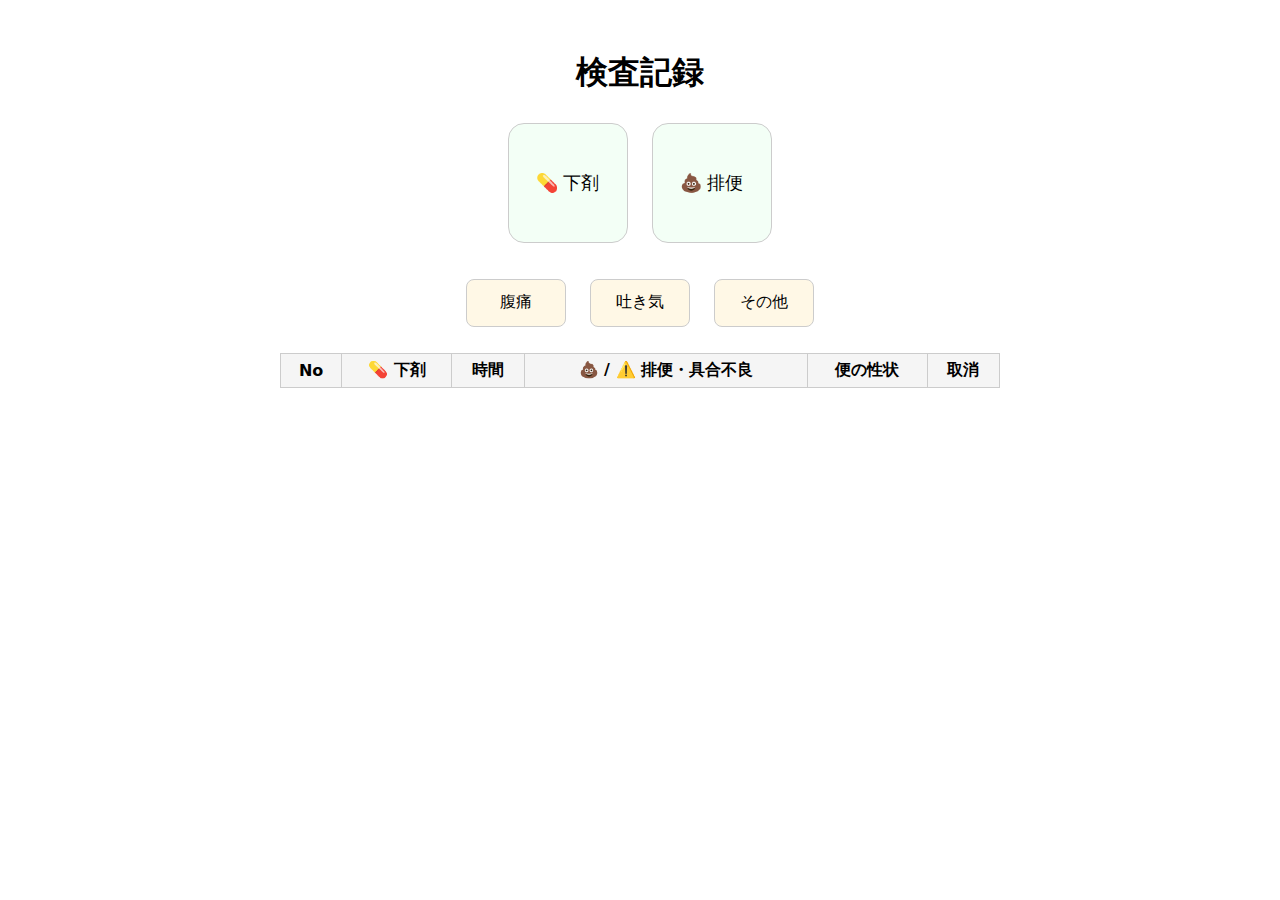
<file: index.html>
<!DOCTYPE html>
<html lang="ja">
<head>
  <meta charset="UTF-8">
  <title>検査記録アプリ</title>
  <link rel="stylesheet" href="style.css">
</head>
<body>

<h1>検査記録</h1>

<!-- ▼ メイン操作ボタン（大きい） -->
<div class="buttons main-buttons">
  <button class="btn-large" onclick="addLaxative()">💊 下剤</button>
  <button class="btn-large" onclick="openStoolModal()">💩 排便</button>
</div>

<!-- ▼ 具合不良ボタン（小さめ） -->
<div class="buttons sub-buttons">
  <button class="btn-small" onclick="addSymptom('腹痛')">腹痛</button>
  <button class="btn-small" onclick="addSymptom('吐き気')">吐き気</button>
  <button class="btn-small" onclick="addSymptom('その他')">その他</button>
</div>


<!-- ▼ ログテーブル -->
<table id="logTable">
  <thead>
    <tr>
      <th>No</th>
      <th>💊 下剤</th>
      <th>時間</th>
      <th>💩 / ⚠️ 排便・具合不良</th>
      <th>便の性状</th>
      <th>取消</th>
    </tr>
  </thead>
  <tbody></tbody>
</table>


<!-- ▼ 便性状ポップアップ -->
<div id="stoolModal" class="modal">
  <div class="modal-content">
    <h2>便の形を選択してください</h2>

    <div class="stool-image-grid">
      <img src="images/ben1.jpg" alt="便1"
     onclick="addStoolImage('images/ben1.jpg')">

<img src="images/ben2.jpg" alt="便2"
     onclick="addStoolImage('images/ben2.jpg')">

<img src="images/ben3.jpg" alt="便3"
     onclick="addStoolImage('images/ben3.jpg')">

<img src="images/ben4.jpg" alt="便4"
     onclick="addStoolImage('images/ben4.jpg')">

<img src="images/ben5.jpg" alt="便5"
     onclick="addStoolImage('images/ben5.jpg')">

<img src="images/ben6.jpg" alt="便6"
     onclick="addStoolImage('images/ben6.jpg')">

    </div>

    <button class="close" onclick="closeStoolModal()">キャンセル</button>
  </div>
</div>


<script src="script.js"></script>

<!-- ▼ 削除確認モーダル -->
<div id="deleteConfirmModal" class="modal">
  <div class="modal-content">
    <h2>この記録を取消しますか？</h2>

    <div class="confirm-buttons">
      <button class="ok" onclick="confirmDelete()">〇</button>
      <button class="ng" onclick="cancelDelete()">×</button>
    </div>
  </div>
</div>

</body>
</html>
</file>
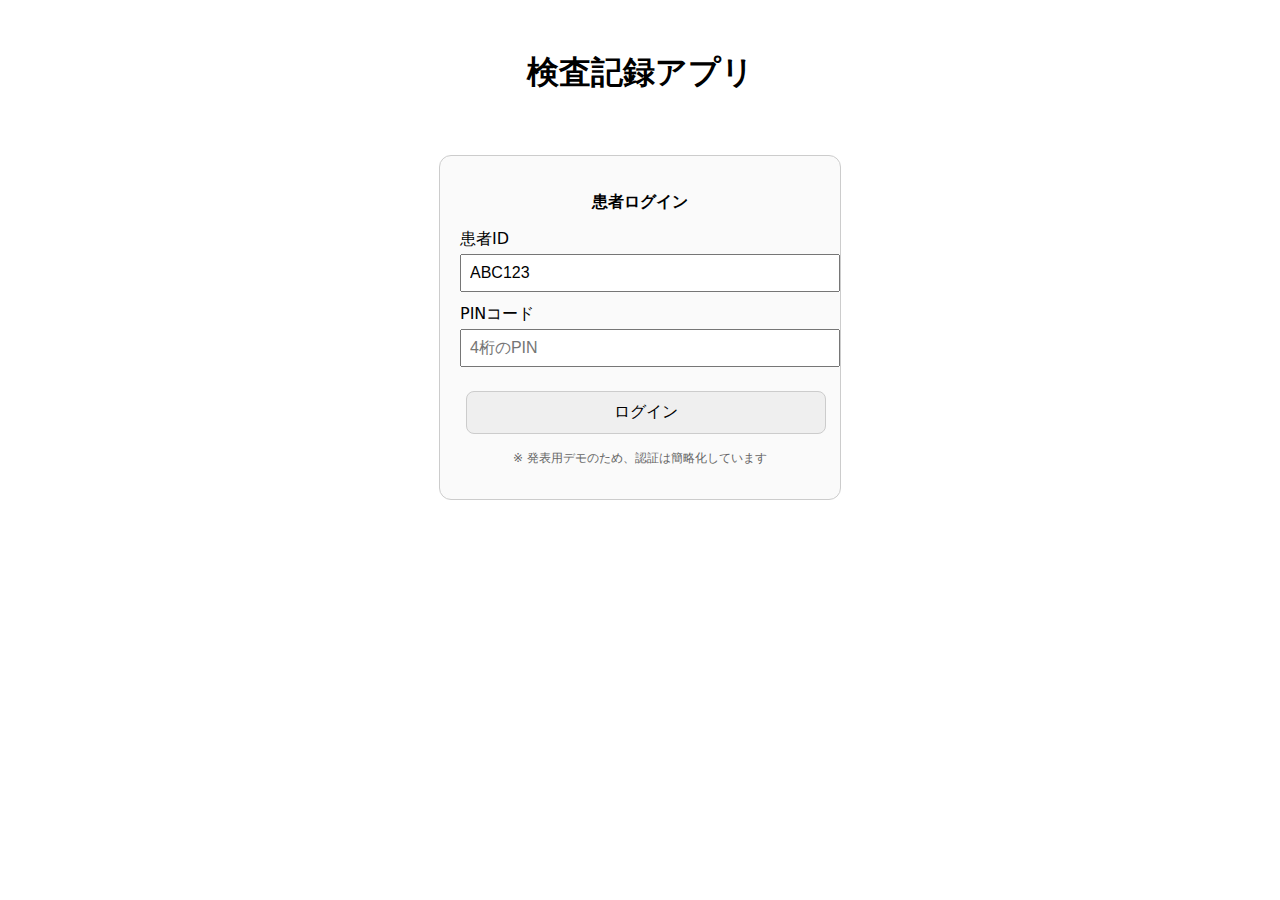
<file: login.html>
<!DOCTYPE html>
<html lang="ja">
<head>
  <meta charset="UTF-8">
  <title>ログイン｜検査記録アプリ</title>
  <link rel="stylesheet" href="style.css">
</head>
<body>

<h1>検査記録アプリ</h1>

<div class="login-box">
  <p class="login-title">患者ログイン</p>

  <!-- QRから来た想定 -->
  <label>
    患者ID
    <input id="patientId" type="text" value="ABC123" readonly>
  </label>

  <label>
    PINコード
    <input id="pin" type="password" placeholder="4桁のPIN">
  </label>

  <button onclick="login()">ログイン</button>

  <p class="login-note">
    ※ 発表用デモのため、認証は簡略化しています
  </p>
</div>

<script>
  function login() {
    const pin = document.getElementById('pin').value;

    if (!pin) {
      alert('PINを入力してください');
      return;
    }

    // デモ用：ログイン情報を保存
    localStorage.setItem('demoLogin', 'true');

    // 検査ログ画面へ
    window.location.href = 'index.html';
  }
</script>

</body>
</html>
</file>
<file: style.css>
body {
  font-family: system-ui, sans-serif;
  max-width: 720px;
  margin: 20px auto;
  padding: 10px;
}

h1 {
  text-align: center;
}

.buttons {
  text-align: center;
  margin-bottom: 10px;
}



button {
  padding: 10px 16px;
  margin: 6px;
  font-size: 16px;
  border-radius: 8px;
  border: 1px solid #ccc;
  cursor: pointer;
}

/* ===== 患者画面：操作ボタン調整（デモ用にも適用） ===== */
.buttons {
  display: flex;
  justify-content: center;
  flex-wrap: wrap;
  gap: 12px;            /* ボタン同士 */
}

.main-buttons {
  margin-bottom: 24px; /* 上段と下段 */
}

/* 下剤・排便（大きい正方形） */
.btn-large {
  width: 120px;
  height: 120px;
  font-size: 18px;
  border-radius: 16px;
  padding: 0; /* 既存buttonのpaddingを上書き */
  background-color: #F3FFF6;
}

/* 腹痛・吐き気・その他（少し小さめ） */
.btn-small {
  min-width: 100px;
  height: 48px;
  font-size: 16px;
  background-color: #FFF8E6;
}

/* タブレット */
@media (max-width: 1024px) {
  .btn-large {
    width: 140px;
    height: 140px;
    font-size: 20px;
  }
  .btn-small {
    min-width: 120px;
    height: 56px;
    font-size: 17px;
  }
}

/* スマホ */
@media (max-width: 480px) {
  .btn-large {
    width: 140px;
    height: 140px;
    font-size: 22px;
    padding: 0;
    border-radius: 20px;
  }
  .btn-small {
    width: 120px;
    height: 64px;
    font-size: 18px;
    padding: 0;
    border-radius: 14px;
  }
}

/* 押している間だけ色が変わる（クリック中） */
button.btn-large:active {
  background-color: #DFF5E6;
  border-color: #8bcfa8;
  transform: scale(0.97);
}

button.btn-small:active {
  background-color: #FFE8B3;
  border-color: #e0c36a;
  transform: scale(0.97);
}



table {
  width: 100%;
  border-collapse: collapse;
  margin-top: 20px;
}

th, td {
  border: 1px solid #ccc;
  padding: 6px 8px;
  text-align: center;
}

th {
  background: #f5f5f5;
}

/* ▼ モーダル */
.modal {
  display: none;
  position: fixed;
  inset: 0;
  background: rgba(0,0,0,0.4);
}

.modal-content {
  background: white;
  max-width: 400px;
  margin: 15% auto;
  padding: 20px;
  border-radius: 10px;
  text-align: center;
}

.stool-options button {
  display: block;
  width: 100%;
  margin: 6px 0;
}

.close {
  margin-top: 10px;
  background: #eee;
}

/* 削除ボタン用の見た目 */
.delete-btn {
  background: #ffecec;
  border: 1px solid #e0a0a0;
  border-radius: 6px;
  cursor: pointer;
  padding: 4px 8px;
}

.delete-btn:hover {
  background: #ffcccc;
}

/* ===== ログイン画面 ===== */
.login-box {
  max-width: 360px;
  margin: 60px auto;
  padding: 20px;
  border: 1px solid #ccc;
  border-radius: 12px;
  background: #fafafa;
}

.login-title {
  text-align: center;
  font-weight: bold;
  margin-bottom: 16px;
}

.login-box label {
  display: block;
  margin-bottom: 12px;
}

.login-box input {
  width: 100%;
  padding: 8px;
  margin-top: 4px;
  font-size: 16px;
}

.login-box button {
  width: 100%;
  margin-top: 12px;
  padding: 10px;
  font-size: 16px;
}

.login-note {
  font-size: 12px;
  color: #666;
  margin-top: 10px;
  text-align: center;
}

/* ===== 便性状 画像選択 ===== */
.stool-image-grid {
  display: grid;
  grid-template-columns: repeat(3, 1fr);
  gap: 10px;
  margin: 16px 0;
}

.stool-image-grid img {
  width: 100%;
  border: 2px solid transparent;
  border-radius: 8px;
  cursor: pointer;
}

.stool-image-grid img:hover {
  border-color: #4caf50;
}

/* ===== 削除確認モーダル ===== */
.confirm-buttons {
  display: flex;
  justify-content: center;
  gap: 20px;
  margin-top: 20px;
}

.confirm-buttons button {
  width: 80px;
  font-size: 18px;
  padding: 10px;
  border-radius: 8px;
  cursor: pointer;
}

.confirm-buttons .ok {
  background: #ffecec;
  border: 1px solid #e0a0a0;
}

.confirm-buttons .ng {
  background: #eee;
  border: 1px solid #ccc;
}

/* ===== 訂正（取消）済みの行 ===== */
tr.cancelled {
  background: #f0f0f0;
  color: #777;
}
tr.cancelled img {
  opacity: 0.5;
}
tr.cancelled .delete-btn {
  opacity: 0.5;
  pointer-events: none; /* もう一度押せないようにする（不要なら消してOK） */
}
</file>
